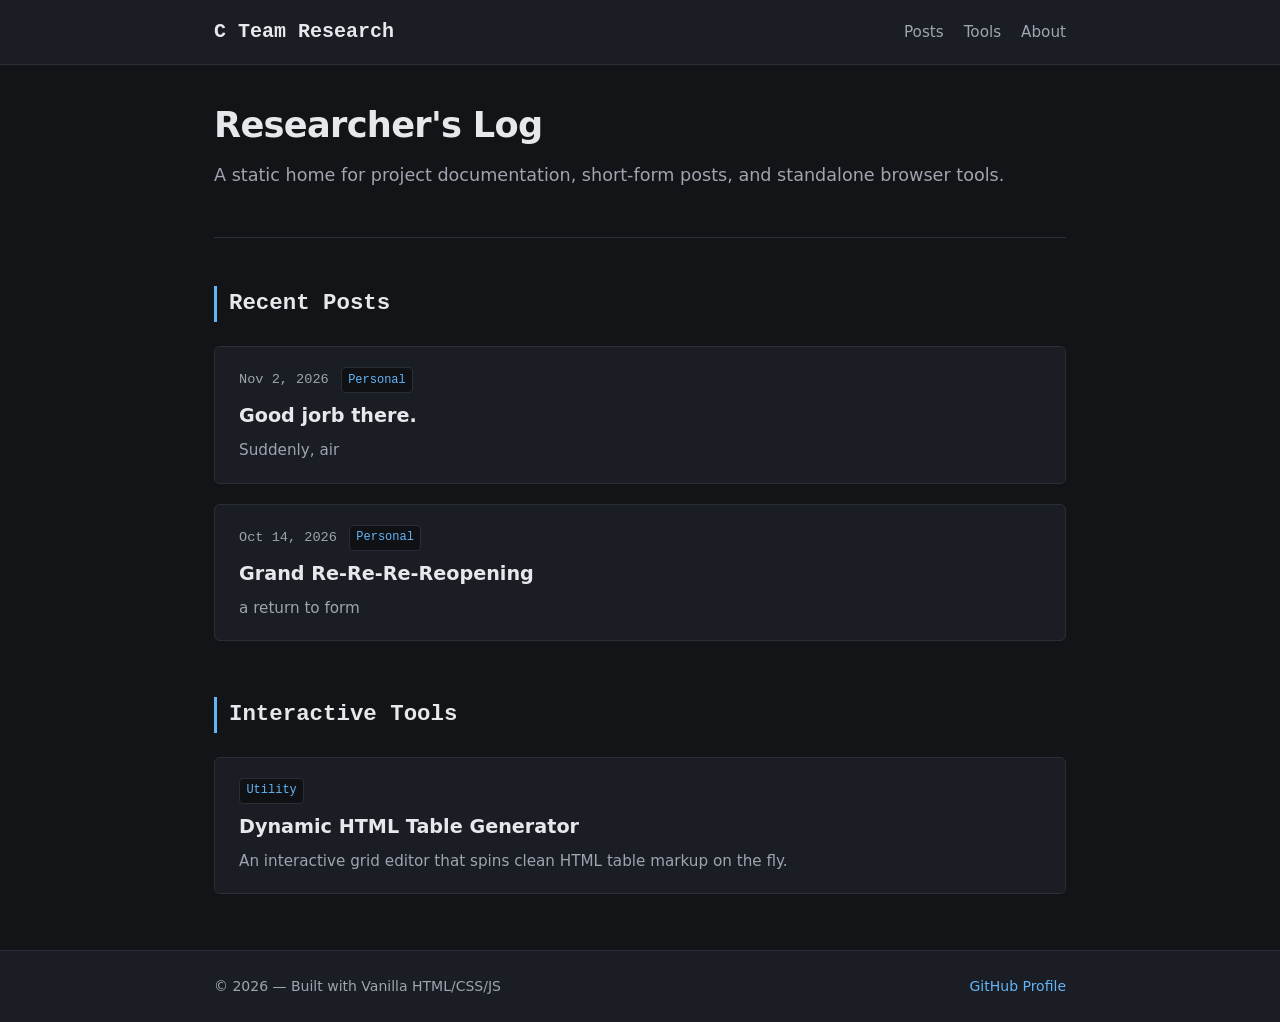
<file: index.html>
<!DOCTYPE html>
<html lang="en">
<head>
    <meta charset="UTF-8">
    <meta name="viewport" content="width=device-width, initial-scale=1.0">
    <title>ecdestro - C Team Research</title>
    <link rel="icon" href="favicon.ico" type="image/x-icon">
    <link rel="stylesheet" href="assets/css/style.css">
    <script defer src="assets/js/main.js"></script>
</head>
<body>

    <header class="site-header">
        <div class="container header-inner">
            <a href="https://www.cteamresearch.com" class="brand-title">C Team Research</a>
            <nav class="site-nav">
                <a href="#posts" class="nav-link">Posts</a>
                <a href="#tools" class="nav-link">Tools</a>
                <a href="about.html" class="nav-link">About</a>
            </nav>
        </div>
    </header>

    <main class="container">
        
        <!-- Hero / Intro -->
        <section id="about" class="hero-section">
            <h1>Researcher's Log</h1>
            <p class="hero-sub">A static home for project documentation, short-form posts, and standalone browser tools.</p>
        </section>

        <!-- Blog / Posts Section -->
        <section id="posts" class="content-section">
            <h2 class="section-title">Recent Posts</h2>
            <div id="posts-grid" class="cards-grid">
                <!-- Fallback / Static post entries (or dynamically populated by JS) -->
                <article class="card">
                    <div class="card-meta">
                        <time datetime="2026-10-14">Oct 14, 2026</time>
                        <span class="tag">System</span>
                    </div>
                    <h3 class="card-title"><a href="posts/entry-00.html">Post Template</a></h3>
                    <p class="card-excerpt">Post Excerpt</p>
                </article>
            </div>
        </section>

        <!-- Interactive Tools Section -->
        <section id="tools" class="content-section">
            <h2 class="section-title">Interactive Tools</h2>
            <div id="tools-grid" class="cards-grid">
                <article class="card tool-card">
                    <div class="card-meta">
                        <span class="tag">Utility</span>
                    </div>
                    <h3 class="card-title"><a href="tools/tool-01.html">Tool Experiment #1</a></h3>
                    <p class="card-excerpt">Standalone browser-based JavaScript utility.</p>
                </article>
            </div>
        </section>

    </main>

    <footer class="site-footer">
        <div class="container footer-inner">
            <p>&copy; <span id="year"></span> — Built with Vanilla HTML/CSS/JS</p>
            <p><a href="https://github.com/ecdestro" target="_blank" rel="noopener">GitHub Profile</a></p>
        </div>
    </footer>

</body>
</html>
</file>
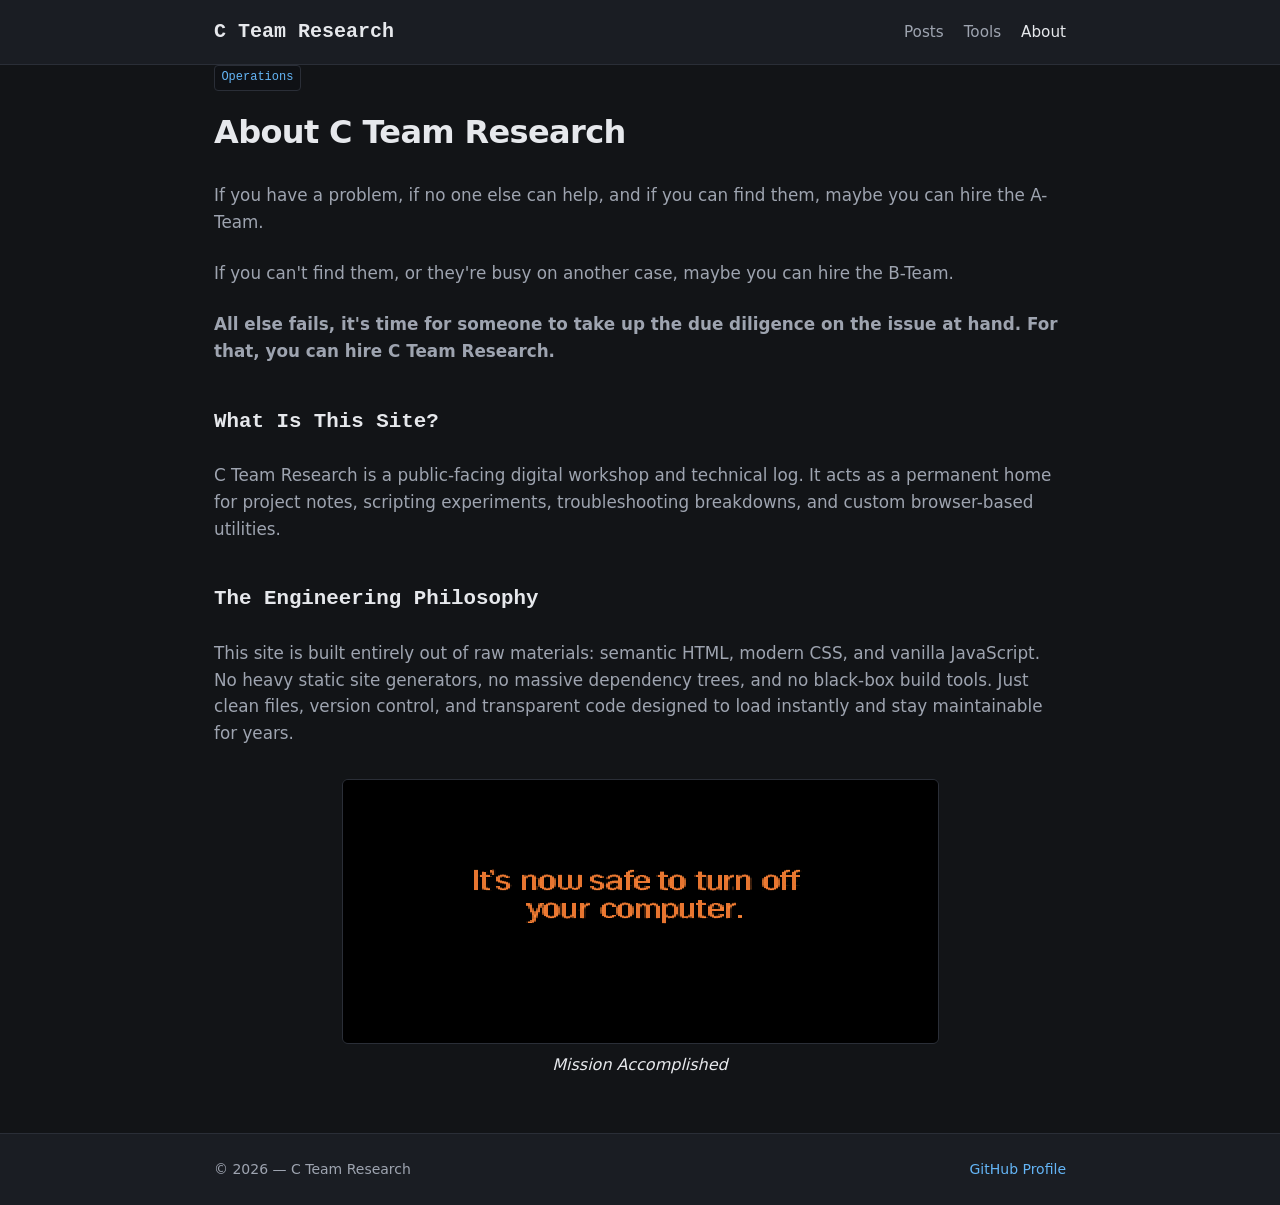
<file: about.html>
<!DOCTYPE html>
<html lang="en">
<head>
    <meta charset="UTF-8">
    <meta name="viewport" content="width=device-width, initial-scale=1.0">
    <title>About — C Team Research</title>
    <link rel="icon" href="favicon.ico" type="image/x-icon">
    <link rel="stylesheet" href="assets/css/style.css">
    <script defer src="assets/js/main.js"></script>
</head>
<body>

    <header class="site-header">
        <div class="container header-inner">
            <a href="index.html" class="brand-title">C Team Research</a>
            <nav class="site-nav">
                <a href="index.html#posts" class="nav-link">Posts</a>
                <a href="index.html#tools" class="nav-link">Tools</a>
                <a href="about.html" class="nav-link" style="color: var(--text-primary);">About</a>
            </nav>
        </div>
    </header>

    <main class="container">
        <article class="content-section">
            <div class="card-meta" style="margin-bottom: 1rem;">
                <span class="tag">Operations</span>
            </div>
            
            <h1 style="font-size: 2rem; margin-bottom: 1.5rem; letter-spacing: -0.02em;">About C Team Research</h1>
            
            <div style="display: flex; flex-direction: column; gap: 1.5rem; color: var(--text-secondary); font-size: 1.05rem;">
                <p>If you have a problem, if no one else can help, and if you can find them, maybe you can hire the A-Team.</p>
                <p>If you can't find them, or they're busy on another case, maybe you can hire the B-Team.</p>
                <p><strong>All else fails, it's time for someone to take up the due diligence on the issue at hand. For that, you can hire C Team Research.</strong></p>
                
                <h2 style="color: var(--text-primary); font-size: 1.3rem; margin-top: 1rem; font-family: var(--font-mono);">What Is This Site?</h2>
                <p>C Team Research is a public-facing digital workshop and technical log. It acts as a permanent home for project notes, scripting experiments, troubleshooting breakdowns, and custom browser-based utilities.</p>
                
                <h2 style="color: var(--text-primary); font-size: 1.3rem; margin-top: 1rem; font-family: var(--font-mono);">The Engineering Philosophy</h2>
                <p>This site is built entirely out of raw materials: semantic HTML, modern CSS, and vanilla JavaScript. No heavy static site generators, no massive dependency trees, and no black-box build tools. Just clean files, version control, and transparent code designed to load instantly and stay maintainable for years.</p>
            </div>
            
            <div style="margin-top: 2rem; text-align: center;">
                <img src="assets/img/safe.png" alt="Mission Accomplished" style="max-width: 100%; height: auto; border: 1px solid var(--surface-border); border-radius: var(--radius);">
                <p><i>Mission Accomplished</i></p>
            </div>
        </article>
    </main>

    <footer class="site-footer">
        <div class="container footer-inner">
            <p>&copy; <span id="year"></span> — C Team Research</p>
            <p><a href="https://github.com/ecdestro" target="_blank" rel="noopener">GitHub Profile</a></p>
        </div>
    </footer>

</body>
</html>
</file>
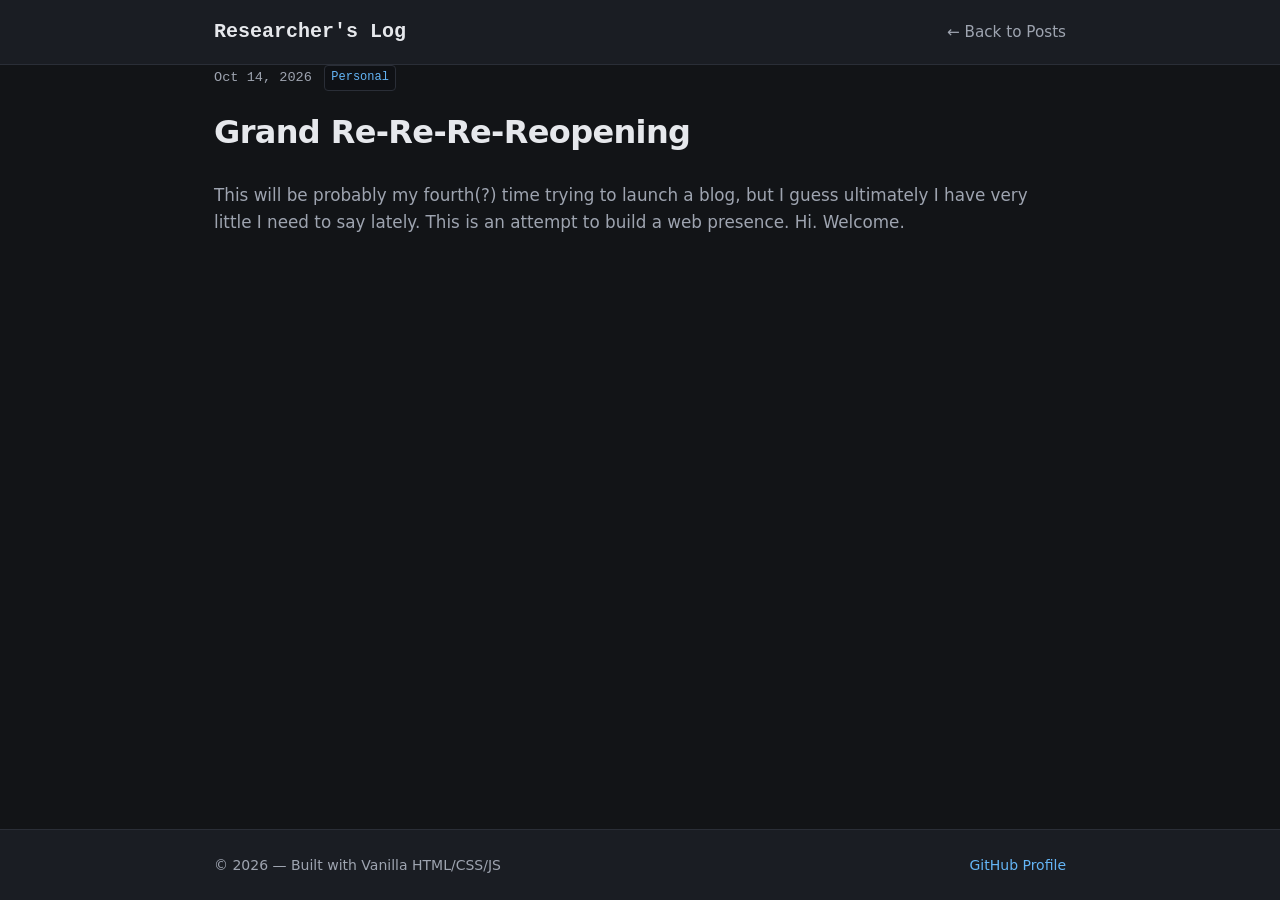
<file: posts/20261014_1941.html>
<!DOCTYPE html>
<html lang="en">
<head>
    <meta charset="UTF-8">
    <meta name="viewport" content="width=device-width, initial-scale=1.0">
    <title>Grand Re-Re-Re-Reopening — C Team Research</title>
    <link rel="icon" href="../favicon.ico" type="image/x-icon">
    <link rel="stylesheet" href="../assets/css/style.css">
    <script defer src="../assets/js/main.js"></script>
</head>
<body>

    <header class="site-header">
        <div class="container header-inner">
            <a href="../index.html" class="brand-title">Researcher's Log</a>
            <nav class="site-nav">
                <a href="../index.html#posts" class="nav-link">&larr; Back to Posts</a>
            </nav>
        </div>
    </header>

    <main class="container">
        <article class="content-section">
            <div class="card-meta" style="margin-bottom: 1rem;">
                <time datetime="2026-10-14">Oct 14, 2026</time>
                <span class="tag">Personal</span>
            </div>
            
            <h1 style="font-size: 2rem; margin-bottom: 1.5rem; letter-spacing: -0.02em;">Grand Re-Re-Re-Reopening</h1>
            
            <div style="display: flex; flex-direction: column; gap: 1.25rem; color: var(--text-secondary); font-size: 1.05rem;">
                <p>This will be probably my fourth(?) time trying to launch a blog, but I guess ultimately I have very little I need to say lately. This is an attempt to build a web presence. Hi. Welcome.</p>
            </div>
        </article>
    </main>

    <footer class="site-footer">
        <div class="container footer-inner">
            <p>&copy; <span id="year"></span> — Built with Vanilla HTML/CSS/JS</p>
            <p><a href="https://github.com/ecdestro" target="_blank" rel="noopener">GitHub Profile</a></p>
        </div>
    </footer>

</body>
</html>
</file>
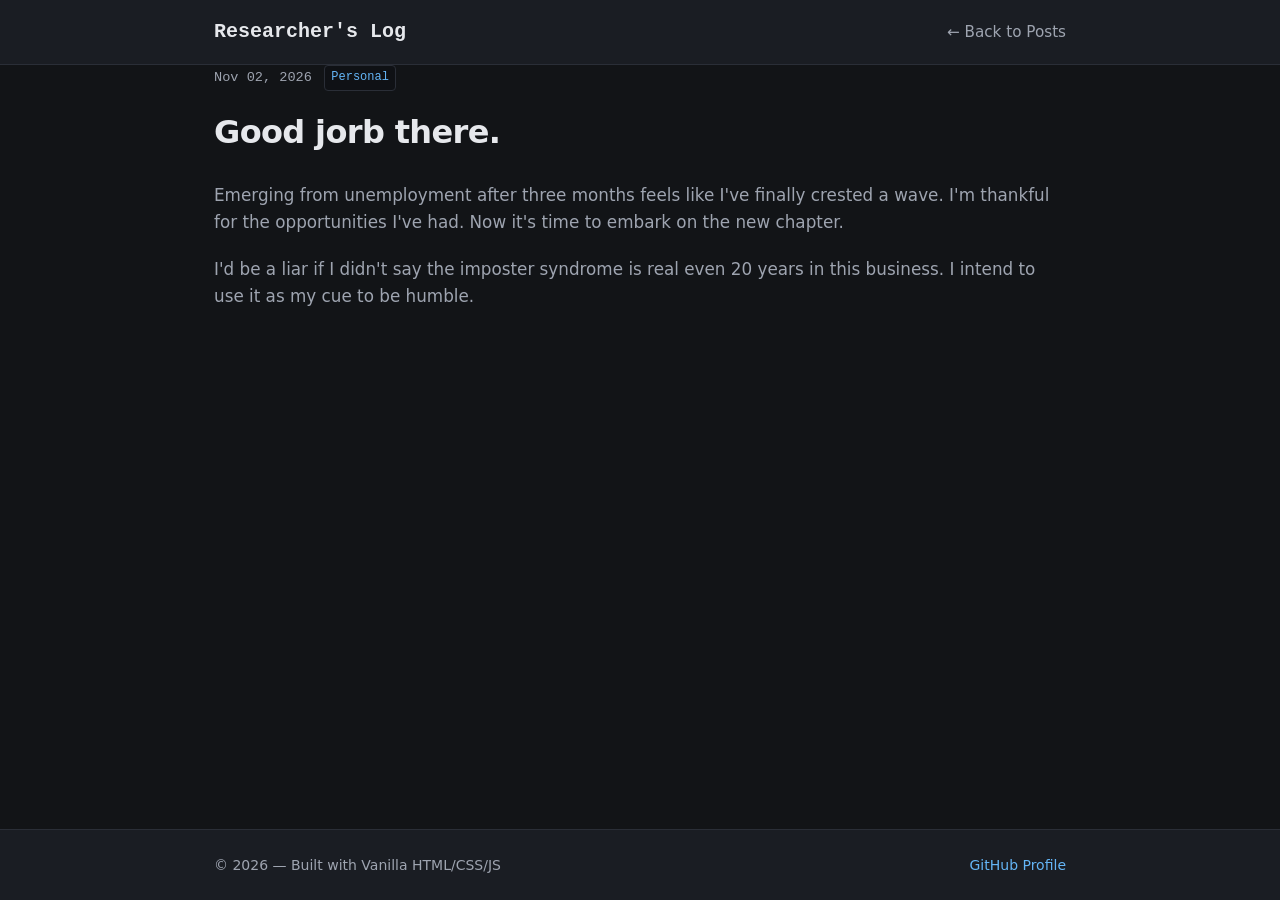
<file: posts/20261102_1730.html>
<!DOCTYPE html>
<html lang="en">
<head>
    <meta charset="UTF-8">
    <meta name="viewport" content="width=device-width, initial-scale=1.0">
    <title>Good jorb there. — C Team Research</title>
    <link rel="icon" href="../favicon.ico" type="image/x-icon">
    <link rel="stylesheet" href="../assets/css/style.css">
    <script defer src="../assets/js/main.js"></script>
</head>
<body>

    <header class="site-header">
        <div class="container header-inner">
            <a href="../index.html" class="brand-title">Researcher's Log</a>
            <nav class="site-nav">
                <a href="../index.html#posts" class="nav-link">&larr; Back to Posts</a>
            </nav>
        </div>
    </header>

    <main class="container">
        <article class="content-section">
            <div class="card-meta" style="margin-bottom: 1rem;">
                <time datetime="2026-11-02">Nov 02, 2026</time>
                <span class="tag">Personal</span>
            </div>
            
            <h1 style="font-size: 2rem; margin-bottom: 1.5rem; letter-spacing: -0.02em;">Good jorb there.</h1>
            
            <div style="display: flex; flex-direction: column; gap: 1.25rem; color: var(--text-secondary); font-size: 1.05rem;">
                <p>Emerging from unemployment after three months feels like I've finally crested a wave. I'm thankful for the opportunities I've had. Now it's time to embark on the new chapter.</p>
                <p>I'd be a liar if I didn't say the imposter syndrome is real even 20 years in this business. I intend to use it as my cue to be humble.</p>
            </div>
        </article>
    </main>

    <footer class="site-footer">
        <div class="container footer-inner">
            <p>&copy; <span id="year"></span> — Built with Vanilla HTML/CSS/JS</p>
            <p><a href="https://github.com/ecdestro" target="_blank" rel="noopener">GitHub Profile</a></p>
        </div>
    </footer>

</body>
</html>
</file>
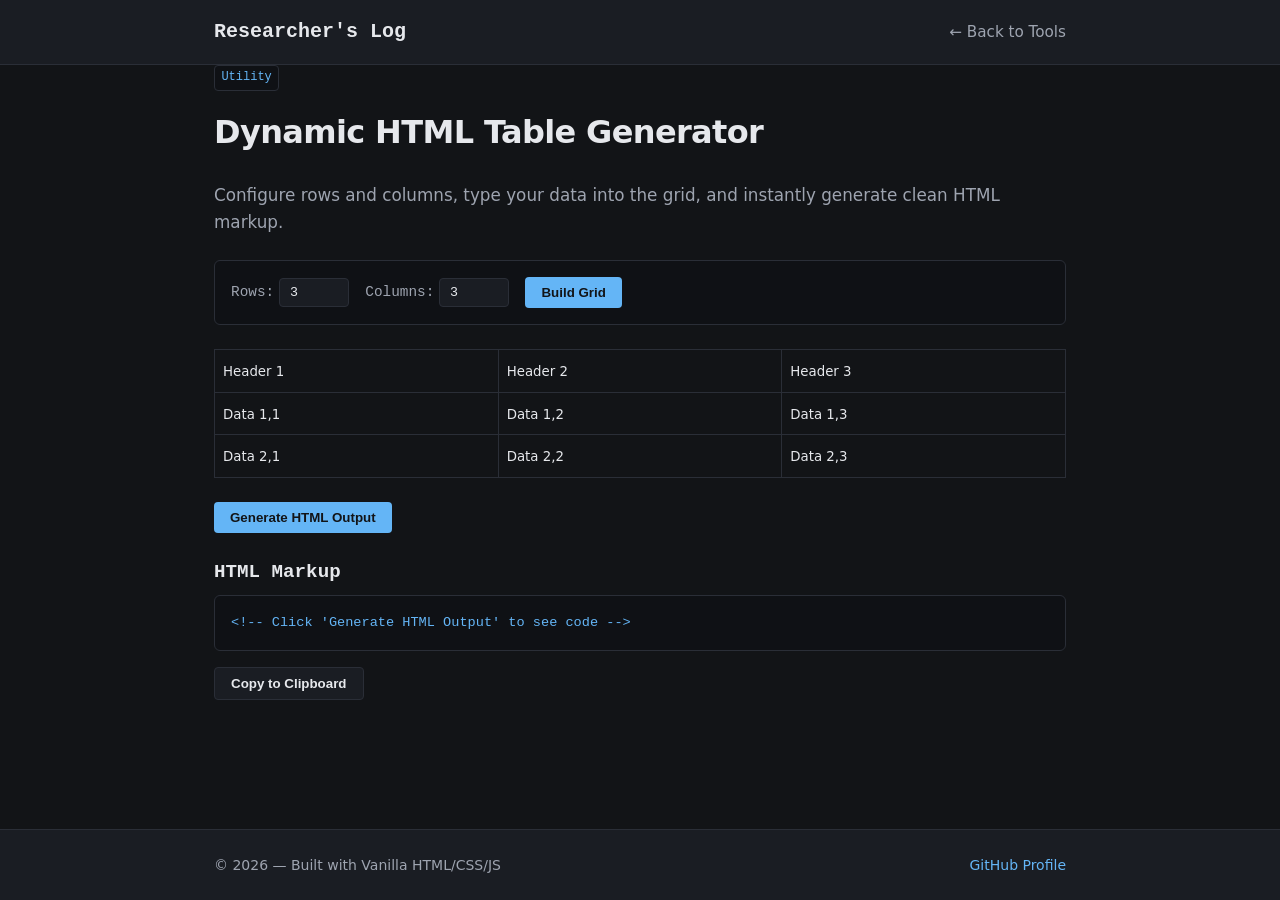
<file: tools/tool-01.html>
<!DOCTYPE html>
<html lang="en">
<head>
    <meta charset="UTF-8">
    <meta name="viewport" content="width=device-width, initial-scale=1.0">
    <title>Dynamic HTML Table Generator — C Team Research</title>
    <link rel="icon" href="../favicon.ico" type="image/x-icon">
    <link rel="stylesheet" href="../assets/css/style.css">
    <script defer src="../assets/js/main.js"></script>
    <style>
        .tool-controls {
            display: flex;
            gap: 1rem;
            align-items: center;
            flex-wrap: wrap;
            margin-bottom: 1.5rem;
            background: var(--code-bg);
            padding: 1rem;
            border-radius: var(--radius);
            border: 1px solid var(--surface-border);
        }
        .tool-controls label {
            font-size: 0.9rem;
            color: var(--text-secondary);
            font-family: var(--font-mono);
        }
        .tool-controls input {
            background: var(--surface-color);
            border: 1px solid var(--surface-border);
            color: var(--text-primary);
            padding: 0.4rem 0.6rem;
            border-radius: 4px;
            width: 70px;
            font-family: var(--font-mono);
        }
        .btn {
            background-color: var(--accent-color);
            color: var(--bg-color);
            border: none;
            padding: 0.5rem 1rem;
            font-weight: 600;
            border-radius: 4px;
            cursor: pointer;
            transition: background var(--transition);
        }
        .btn:hover {
            background-color: var(--accent-hover);
        }
        .table-grid-editor {
            overflow-x: auto;
            margin-bottom: 1.5rem;
        }
        .grid-table {
            width: 100%;
            border-collapse: collapse;
        }
        .grid-table th, .grid-table td {
            border: 1px solid var(--surface-border);
            padding: 0.5rem;
        }
        .grid-table input {
            width: 100%;
            background: transparent;
            border: none;
            color: var(--text-primary);
            font-family: var(--font-sans);
        }
        .grid-table input:focus {
            outline: 1px solid var(--accent-color);
        }
        .output-box {
            background: var(--code-bg);
            border: 1px solid var(--surface-border);
            border-radius: var(--radius);
            padding: 1rem;
            font-family: var(--font-mono);
            font-size: 0.85rem;
            color: var(--accent-color);
            white-space: pre-wrap;
            overflow-x: auto;
            margin-bottom: 1rem;
        }
    </style>
</head>
<body>

    <header class="site-header">
        <div class="container header-inner">
            <a href="../index.html" class="brand-title">Researcher's Log</a>
            <nav class="site-nav">
                <a href="../index.html#tools" class="nav-link">&larr; Back to Tools</a>
            </nav>
        </div>
    </header>

    <main class="container">
        <article class="content-section">
            <div class="card-meta" style="margin-bottom: 1rem;">
                <span class="tag">Utility</span>
            </div>
            
            <h1 style="font-size: 2rem; margin-bottom: 1.5rem; letter-spacing: -0.02em;">Dynamic HTML Table Generator</h1>
            
            <div style="color: var(--text-secondary); font-size: 1.05rem; margin-bottom: 1.5rem;">
                <p>Configure rows and columns, type your data into the grid, and instantly generate clean HTML markup.</p>
            </div>

            <!-- Controls -->
            <div class="tool-controls">
                <div>
                    <label for="rows-input">Rows:</label>
                    <input type="number" id="rows-input" value="3" min="1" max="20">
                </div>
                <div>
                    <label for="cols-input">Columns:</label>
                    <input type="number" id="cols-input" value="3" min="1" max="10">
                </div>
                <button class="btn" id="generate-grid-btn">Build Grid</button>
            </div>

            <!-- Editable Grid Area -->
            <div class="table-grid-editor">
                <table id="editor-table" class="grid-table">
                    <!-- Dynamically populated -->
                </table>
            </div>

            <button class="btn" id="export-btn" style="margin-bottom: 1.5rem;">Generate HTML Output</button>

            <!-- Output Code -->
            <h2 style="font-size: 1.2rem; margin-bottom: 0.5rem; font-family: var(--font-mono);">HTML Markup</h2>
            <div id="html-output" class="output-box">&lt;!-- Click 'Generate HTML Output' to see code --&gt;</div>
            <button class="btn" id="copy-btn" style="background: var(--surface-color); color: var(--text-primary); border: 1px solid var(--surface-border);">Copy to Clipboard</button>
        </article>
    </main>

    <footer class="site-footer">
        <div class="container footer-inner">
            <p>&copy; <span id="year"></span> — Built with Vanilla HTML/CSS/JS</p>
            <p><a href="https://github.com/ecdestro" target="_blank" rel="noopener">GitHub Profile</a></p>
        </div>
    </footer>

    <script>
        document.addEventListener('DOMContentLoaded', () => {
            const rowsInput = document.getElementById('rows-input');
            const colsInput = document.getElementById('cols-input');
            const buildBtn = document.getElementById('generate-grid-btn');
            const editorTable = document.getElementById('editor-table');
            const exportBtn = document.getElementById('export-btn');
            const htmlOutput = document.getElementById('html-output');
            const copyBtn = document.getElementById('copy-btn');

            function buildGrid() {
                const rows = parseInt(rowsInput.value) || 3;
                const cols = parseInt(colsInput.value) || 3;
                editorTable.innerHTML = '';

                for (let r = 0; r < rows; r++) {
                    const tr = document.createElement('tr');
                    for (let c = 0; c < cols; c++) {
                        const cell = document.createElement(r === 0 ? 'th' : 'td');
                        const input = document.createElement('input');
                        input.type = 'text';
                        input.value = r === 0 ? `Header ${c + 1}` : `Data ${r},${c + 1}`;
                        cell.appendChild(input);
                        tr.appendChild(cell);
                    }
                    editorTable.appendChild(tr);
                }
            }

            function generateHTML() {
                const trs = editorTable.querySelectorAll('tr');
                if (trs.length === 0) return;

                let html = '<table>\n  <thead>\n    <tr>\n';
                
                // Process header row
                const headers = trs[0].querySelectorAll('input');
                headers.forEach(input => {
                    html += `      <th>${escapeHtml(input.value)}</th>\n`;
                });
                html += '    </tr>\n  </thead>\n  <tbody>\n';

                // Process body rows
                for (let i = 1; i < trs.length; i++) {
                    html += '    <tr>\n';
                    const cells = trs[i].querySelectorAll('input');
                    cells.forEach(input => {
                        html += `      <td>${escapeHtml(input.value)}</td>\n`;
                    });
                    html += '    </tr>\n';
                }
                html += '  </tbody>\n</table>';

                htmlOutput.textContent = html;
            }

            function escapeHtml(str) {
                return str.replace(/&/g, "&amp;")
                          .replace(/</g, "&lt;")
                          .replace(/>/g, "&gt;")
                          .replace(/"/g, "&quot;")
                          .replace(/'/g, "&#039;");
            }

            buildBtn.addEventListener('click', buildGrid);
            exportBtn.addEventListener('click', generateHTML);

            copyBtn.addEventListener('click', () => {
                navigator.clipboard.writeText(htmlOutput.textContent).then(() => {
                    const originalText = copyBtn.textContent;
                    copyBtn.textContent = 'Copied!';
                    setTimeout(() => copyBtn.textContent = originalText, 2000);
                });
            });

            // Initialize default grid on load
            buildGrid();
        });
    </script>
</body>
</html>
</file>
<file: assets/css/style.css>
/* ==========================================================================
   Base Design Tokens / Dark Theme Variables
   ========================================================================== */
:root {
    --bg-color: #121417;
    --surface-color: #1a1d23;
    --surface-border: #2a2e37;
    --text-primary: #e6e8ec;
    --text-secondary: #9ea4b0;
    --accent-color: #64b5f6;
    --accent-hover: #90caf9;
    --code-bg: #0f1115;
    
    --font-sans: system-ui, -apple-system, BlinkMacSystemFont, "Segoe UI", Roboto, Oxygen, Ubuntu, Cantarell, sans-serif;
    --font-mono: "Fira Code", "Cascadia Code", Consolas, Monaco, "Courier New", monospace;
    
    --max-width: 900px;
    --radius: 6px;
    --transition: 0.15s ease-in-out;
}

/* ==========================================================================
   Reset & Base Styles
   ========================================================================== */
*, *::before, *::after {
    box-sizing: border-box;
    margin: 0;
    padding: 0;
}

body {
    background-color: var(--bg-color);
    color: var(--text-primary);
    font-family: var(--font-sans);
    line-height: 1.6;
    min-height: 100vh;
    display: flex;
    flex-direction: column;
}

a {
    color: var(--accent-color);
    text-decoration: none;
    transition: color var(--transition);
}

a:hover {
    color: var(--accent-hover);
    text-decoration: underline;
}

/* ==========================================================================
   Layout Containers
   ========================================================================== */
.container {
    width: 100%;
    max-width: var(--max-width);
    margin: 0 auto;
    padding: 0 1.5rem;
}

main {
    flex: 1;
    padding: 2.5rem 0;
}

/* ==========================================================================
   Header & Navigation
   ========================================================================== */
.site-header {
    background-color: var(--surface-color);
    border-bottom: 1px solid var(--surface-border);
    padding: 1rem 0;
    position: sticky;
    top: 0;
    z-index: 10;
}

.header-inner {
    display: flex;
    justify-content: space-between;
    align-items: center;
}

.brand-title {
    font-family: var(--font-mono);
    font-weight: 700;
    font-size: 1.25rem;
    color: var(--text-primary);
}

.brand-title:hover {
    text-decoration: none;
    color: var(--accent-color);
}

.site-nav {
    display: flex;
    gap: 1.25rem;
}

.nav-link {
    color: var(--text-secondary);
    font-size: 0.95rem;
    font-weight: 500;
}

.nav-link:hover {
    color: var(--text-primary);
    text-decoration: none;
}

/* ==========================================================================
   Hero & Sections
   ========================================================================== */
.hero-section {
    padding: 2rem 0 3rem 0;
    border-bottom: 1px solid var(--surface-border);
    margin-bottom: 3rem;
}

.hero-section h1 {
    font-size: 2.2rem;
    margin-bottom: 0.5rem;
    letter-spacing: -0.02em;
}

.hero-sub {
    color: var(--text-secondary);
    font-size: 1.1rem;
}

.content-section {
    margin-bottom: 3.5rem;
}

.section-title {
    font-size: 1.4rem;
    font-family: var(--font-mono);
    margin-bottom: 1.5rem;
    color: var(--text-primary);
    border-left: 3px solid var(--accent-color);
    padding-left: 0.75rem;
}

/* ==========================================================================
   Card Grid (Posts & Tools)
   ========================================================================== */
.cards-grid {
    display: grid;
    grid-template-columns: 1fr;
    gap: 1.25rem;
}

.card {
    background-color: var(--surface-color);
    border: 1px solid var(--surface-border);
    border-radius: var(--radius);
    padding: 1.25rem 1.5rem;
    transition: transform var(--transition), border-color var(--transition);
}

.card:hover {
    border-color: var(--accent-color);
    transform: translateY(-2px);
}

.card-meta {
    display: flex;
    align-items: center;
    gap: 0.75rem;
    font-size: 0.85rem;
    color: var(--text-secondary);
    margin-bottom: 0.5rem;
    font-family: var(--font-mono);
}

.tag {
    background-color: var(--code-bg);
    border: 1px solid var(--surface-border);
    padding: 0.15rem 0.4rem;
    border-radius: 4px;
    font-size: 0.75rem;
    color: var(--accent-color);
}

.card-title {
    font-size: 1.2rem;
    margin-bottom: 0.4rem;
}

.card-title a {
    color: var(--text-primary);
}

.card-title a:hover {
    color: var(--accent-color);
    text-decoration: none;
}

.card-excerpt {
    color: var(--text-secondary);
    font-size: 0.95rem;
}

/* ==========================================================================
   Footer
   ========================================================================== */
.site-footer {
    background-color: var(--surface-color);
    border-top: 1px solid var(--surface-border);
    padding: 1.5rem 0;
    margin-top: auto;
    font-size: 0.875rem;
    color: var(--text-secondary);
}

.footer-inner {
    display: flex;
    justify-content: space-between;
    align-items: center;
    flex-wrap: wrap;
    gap: 1rem;
}

/* ==========================================================================
   Responsive Adjustments
   ========================================================================== */
@media (max-width: 600px) {
    .header-inner, .footer-inner {
        flex-direction: column;
        align-items: flex-start;
        gap: 0.75rem;
    }
}
</file>
